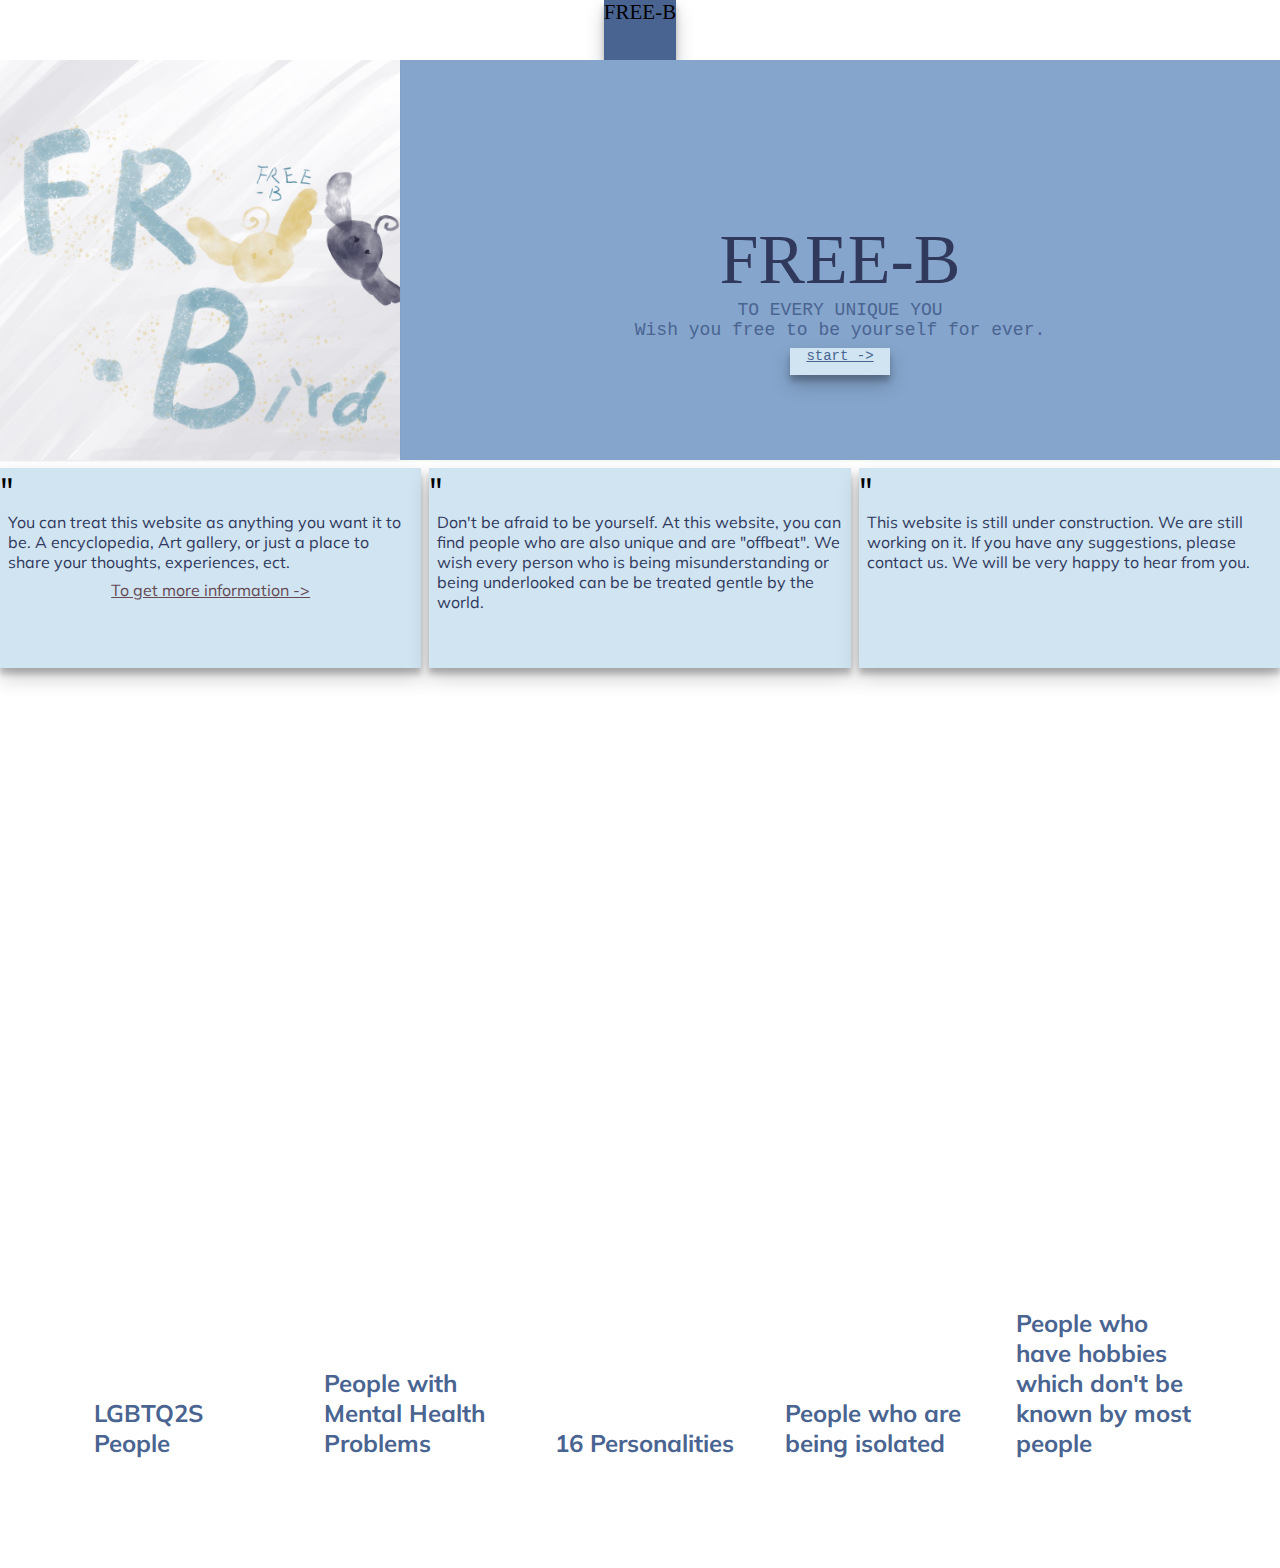
<file: index.html>
<!DOCTYPE html>
<html lang="en">
<head>
    <meta charset="UTF-8">
    <meta http-equiv="X-UA-Compatible" content="IE=edge">
    <meta name="viewport" content="width=device-width, initial-scale=1.0">
    <link rel="stylesheet" href="style-for-index.css" />
    <title>FREE-B</title>
    <style>
        body{
            margin: 0;
            height: auto;
            background-color: white;
        }
        /** {
            border: 1px solid black;
        }*/
        .flex{
            display: flex;
        }
        .shadow {
            box-shadow: rgba(0, 0, 0, 0.19) 0px 10px 20px, rgba(0, 0, 0, 0.23) 0px 6px 6px;
        }
        .shadow35{
            box-shadow: rgba(0, 0, 0, 0.05) 0px 1px 2px 0px;
        }
        .flex1 {
            flex: 1;
        }
        .column {
            flex-direction: column;
        }
        .mg8 {
            margin: 8px;
        }
        .mgr8 {
            margin-right: 8px;
        }
        .mgt8{
            margin-top: 8px;
        }
        .white{
            background-color: #ffffff;
        }
    </style>
</head>
<body class="flex" style="flex-direction: column;">
    <!--头部栏-->
        <div style="height: 60px; background-color: #4a6491; font-family: Fantasy; font-size: 21px;" class="flex column shadow">
           FREE-B
        </div>
    
    <!--main area-->
    <div class="flex1 flex column white">
            <!--海报-->
            <div class="flex shadow35" style="height: 400px; background-color: #85a5cc;">
                <div class="flex column shadow35" style="align-items:start">
                    <img src="FREE-B LOGO 1.JPG" height="400px" alt="">
                </div>
                <!--标题-->
                <div class="flex column flex1" style="align-items: center; margin-top: 160px">
                     <div style="color: #30395c; font-family: Fantasy; font-size: 70px;" class="flex column">
                            FREE-B
                     </div>

                    <div style="color:#4a6491; font-family: Monospace; font-size: 18px;">
                        TO EVERY UNIQUE YOU
                    </div>

                    <div style="color:#4a6491; font-family: Monospace; font-size: 18px;">
                        Wish you free to be yourself for ever.
                    </div>
                    <!--start按钮-->
                    <div style="background-color:#d0e4f2; height: 27px; width: 100px; font-family: cursive ; margin-bottom:80px; color: #30395c; align-items: center;" class="flex column shadow mgt8">
                        <div style="font-family: Monospace; font-size: 14px; align-items:center; color: #4a6491;cursor:pointer" class="flex column">
                            <a href="https://xinran-lu.github.io/FREE-B/start.html" target="_blank" rel="noopener noreferrer" class="flex" style="align-items: center; color:#4a6491; justify-content: center; cursor:pointer">
                                start ->
                            </a>
                        </div>
                    </div>
                </div>
            </div>
    
            <!--功能区function area-->
            <div class="flex column mgt8">
                <!--数据块data bars-->
                <div class="flex">
                    <!--1-->
                    <div style="height: 200px; background-color: #d0e4f2" class="flex1 mgr8 shadow">
                        <div style="font-size: 35px;">
                            "
                        </div>

                        <div style="font-size: 16px; color:#30395c; align-items: center; white-space: normal; margin: 8px; margin-top: 0px" class="flex column">
                            You can treat this website as anything you want it to be. A encyclopedia, Art gallery, or just a place to share your thoughts, experiences, ect.
                        </div>

                        <div style="font-size: 16px; color:#4a6491; align-items: center; white-space: normal; margin: 8px; margin-top: 0px" class="flex column ">
                            <a href="https://xinran-lu.github.io/FREE-B/introduction.html" target="_blank" rel="noopener noreferrer" class="flex" style="align-items: center; color:#654a53; justify-content: center;">
                                To get more information ->
                            </a><!--链接-->
                        </div>
                    </div>

                    <!--2-->
                    <div style="height: 200px; background-color: #d0e4f2" class="flex1 mgr8 shadow">
                        <div style="font-size: 35px;">
                            "
                        </div>

                        <div style="font-size: 16px; color:#30395c; align-items: center; white-space: normal; margin: 8px; margin-top: 0px" class="flex column ">
                            Don't be afraid to be yourself. At this website, you can find people who are also unique and are "offbeat". We wish every person who is being misunderstanding or being underlooked can be be treated gentle by the world.
                        </div>
                        
                    </div>

                    <!--3-->
                    <div style="height: 200px; background-color: #d0e4f2" class="flex1 shadow">
                        <div style="font-size: 35px;">
                            "
                        </div>

                        <div style="font-size: 16px; color:#30395c; align-items: center; white-space: normal; margin: 8px; margin-top: 0px" class="flex column ">
                            This website is still under construction. We are still working on it. If you have any suggestions, please contact us. We will be very happy to hear from you.
                        </div>
                    </div>
                </div>
            </div>


    </div>

    <!--卡片-->
    <div class="container" style="overflow: hidden; justify-content: center; font-family: 'Muli', sans-serif;display: flex;align-items: center;height: 100vh;">
        <div class="panel active" style="background-image: url('https://www.psstworld.com/sites/default/files/field/image/lgbt.jpg_0.png'); color:#4a6491">
          <h3>LGBTQ2S People</h3>
        </div>
        <div class="panel active" style="background-image: url('https://pubmiddleware.mims.com/resource/image/E9AACC8D-C3A3-4393-B7E4-AD2400F7BFA2/OriginalThumbnail/THUMBNAIL_shutterstock_520231363.jpg'); color:#4a6491">
            <h3>People with Mental Health Problems</h3>
        </div>
        <div class="panel active" style="background-image: url('https://raw.githubusercontent.com/DXHeroes/knowledge-base-content/master/files/16personalities.png'); color:#4a6491">
            <h3>16 Personalities</h3>
        </div>
        <div class="panel active" style="background-image: url('https://theblindguide.com/wp-content/uploads/2020/07/rsz_loneliness-680x510.jpg'); color:#4a6491">
            <h3>People who are being isolated</h3>
        </div>
        <div class="panel active" style="background-image: url('https://www.marketing91.com/wp-content/uploads/2020/07/Subculture.jpg'); color:#4a6491">
            <h3>People who have hobbies which don't be known by most people</h3>
        </div>
    </div>

    <script src="scripts-for-index.js"></script>
</body>
</html>
</file>
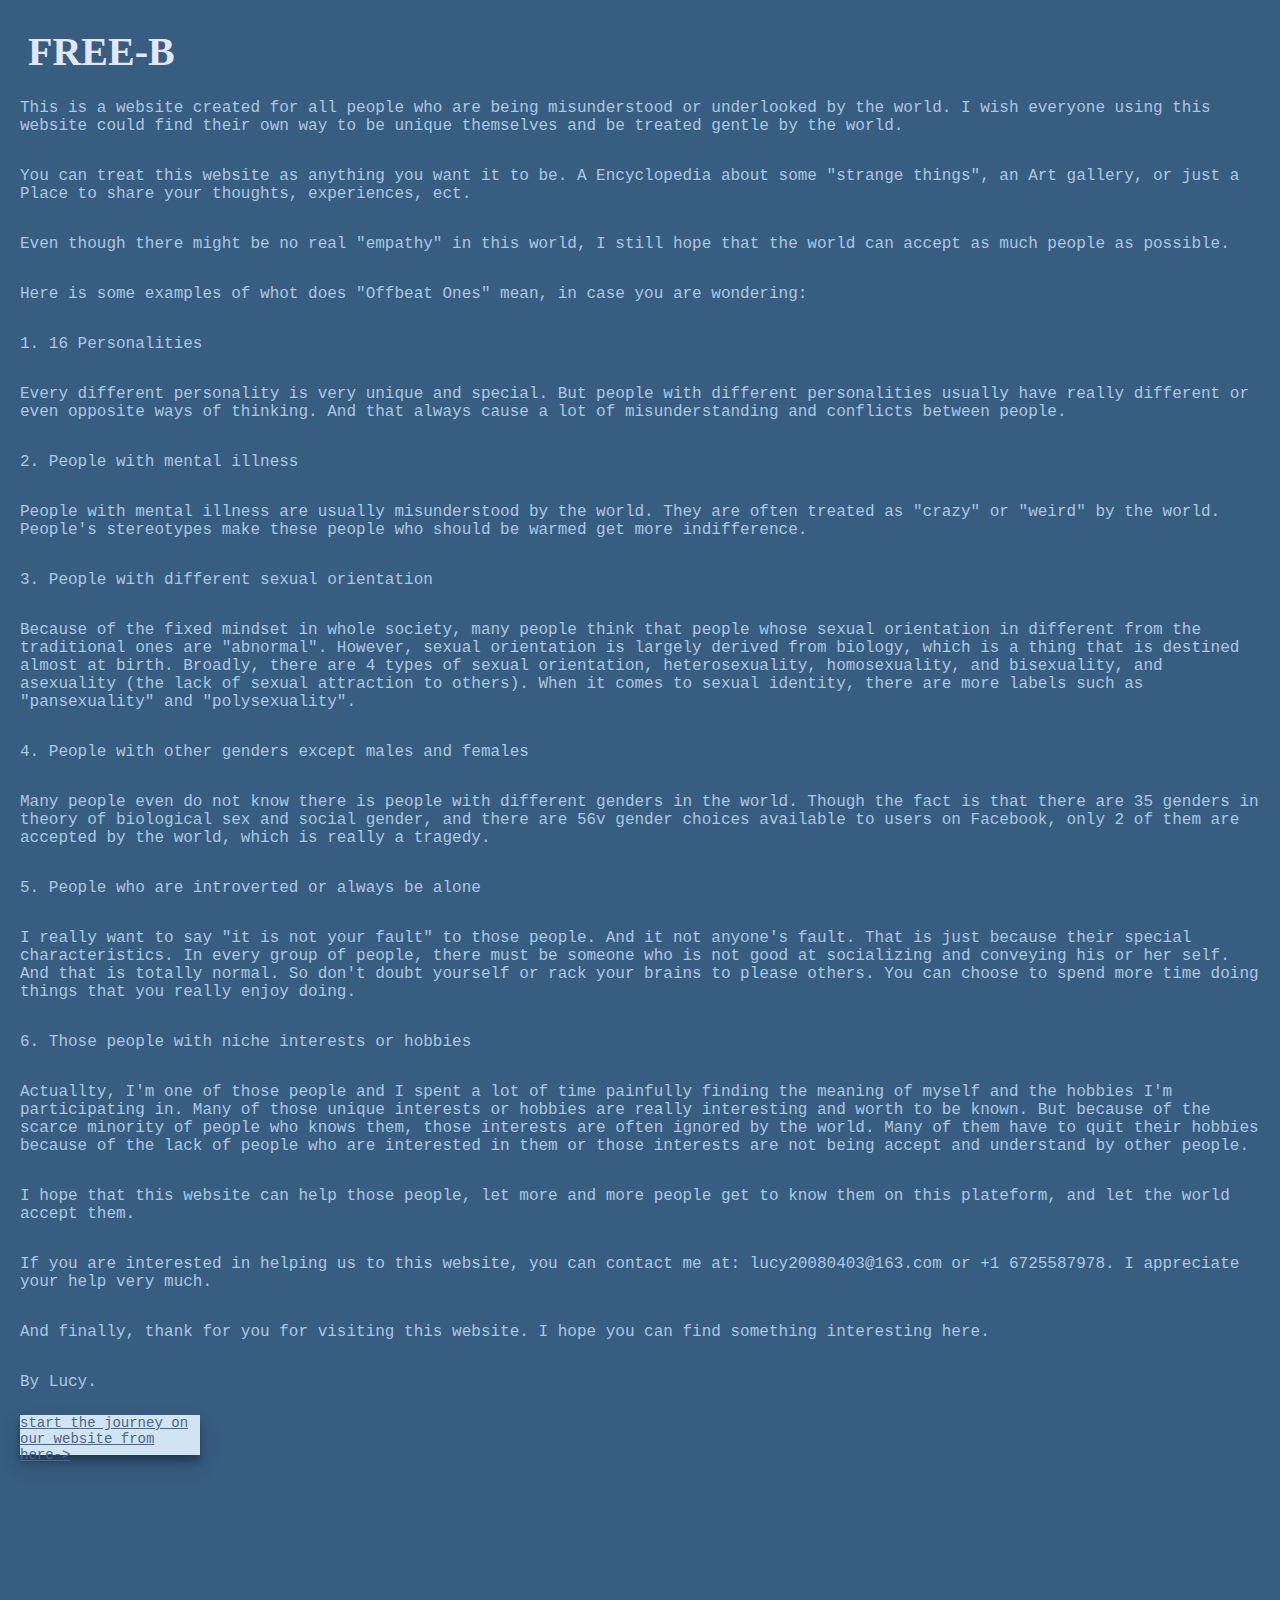
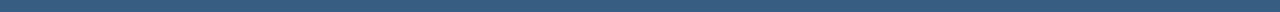
<file: introduction.html>
<!DOCTYPE html>
<html lang="en">
<head>
    <meta charset="UTF-8">
    <meta http-equiv="X-UA-Compatible" content="IE=edge">
    <meta name="viewport" content="width=device-width, initial-scale=1.0">
    <title>FREE-B information</title>
    <style>
         body{
            margin: 20px;
            height: auto;
            background-color: #375d81;
        }
        /** {
            border: 1px solid black;
        }*/
        .flex{
            display: flex;
        }
        .shadow {
            box-shadow: rgba(0, 0, 0, 0.19) 0px 10px 20px, rgba(0, 0, 0, 0.23) 0px 6px 6px;
        }
        .shadow35{
            box-shadow: rgba(0, 0, 0, 0.05) 0px 1px 2px 0px;
        }
        .flex1 {
            flex: 1;
        }
        .column {
            flex-direction: column;
        }
        .mg8 {
            margin: 8px;
        }
        .mgr8 {
            margin-right: 8px;
        }
        .mgt8{
            margin-top: 8px;
        }
        .purple{
            background-color: #e1e6fa;
        }
        .text-color{
            color: #abc8e2
        }
    </style>
</head>
<body class="flex column">
    <h3 style="color: #e1e6fa; font-family: Fantasy; font-size: 40px; align-items: left;" class="mg8">
        FREE-B
    </h3>

    <p style="color: #abc8e2; font-family: Monospace; font-size: 16px; align-items:center">
        This is a website created for all people who are being misunderstood or underlooked by the world. 
        I wish everyone using this website could find their own way to be unique themselves and be treated gentle by the world.
    </p>

    <p style="color: #abc8e2; font-family: Monospace; font-size: 16px; align-items:center">
        You can treat this website as anything you want it to be. A Encyclopedia about some "strange things", an Art gallery, or just a Place to share your thoughts, experiences, ect.
    </p>

    <p style="color: #abc8e2; font-family: Monospace; font-size: 16px; align-items:center">
       Even though there might be no real "empathy" in this world, I still hope that the world can accept as much people as possible.
    </p>

    <p style="color: #abc8e2; font-family: Monospace; font-size: 16px; align-items:center">
        Here is some examples of whot does "Offbeat Ones" mean, in case you are wondering:
    </p>
    <p style="color: #abc8e2; font-family: Monospace; font-size: 16px; align-items:center">
        1. 16 Personalities
    </p>
    <p style="color: #abc8e2; font-family: Monospace; font-size: 16px; align-items:center">
        Every different personality is very unique and special. But people with different personalities usually have really different or even opposite ways of thinking. And that always cause a lot of misunderstanding and conflicts between people.
    </p>
    <p style="color: #abc8e2; font-family: Monospace; font-size: 16px; align-items:center">
        2. People with mental illness
    </p>
    <p style="color: #abc8e2; font-family: Monospace; font-size: 16px; align-items:center">
        People with mental illness are usually misunderstood by the world. They are often treated as "crazy" or "weird" by the world. People's stereotypes make these people who should be warmed get more indifference.
    </p>
    <p style="color: #abc8e2; font-family: Monospace; font-size: 16px; align-items:center">
        3. People with different sexual orientation
    </p>
    <p style="color: #abc8e2; font-family: Monospace; font-size: 16px; align-items:center">
        Because of the fixed mindset in whole society, many people think that people whose sexual orientation in different from the traditional ones are "abnormal". However, sexual orientation is largely derived from biology, which is a thing that is destined almost at birth. 
        Broadly, there are 4 types of sexual orientation, heterosexuality, homosexuality, and bisexuality, and asexuality (the lack of sexual attraction to others).
        When it comes to sexual identity, there are more labels such as "pansexuality" and "polysexuality".
    </p>
    <p style="color: #abc8e2; font-family: Monospace; font-size: 16px; align-items:center">
        4. People with other genders except males and females
    </p>
    <p style="color: #abc8e2; font-family: Monospace; font-size: 16px; align-items:center">
        Many people even do not know there is people with different genders in the world. Though the fact is that there are 35 genders in theory of biological sex and social gender, and there are 56v gender choices available to users on Facebook, only 2 of them are accepted by the world, which is really a tragedy.
    </p>
    <p style="color: #abc8e2; font-family: Monospace; font-size: 16px; align-items:center">
        5. People who are introverted or always be alone
    </p>
    <p style="color: #abc8e2; font-family: Monospace; font-size: 16px; align-items:center">
       I really want to say "it is not your fault" to those people. And it not anyone's fault. That is just because their special characteristics. In every group of people, there must be someone who is not good at socializing and conveying his or her self. And that is totally normal. So don't doubt yourself or rack your brains to please others. You can choose to spend more time doing things that you really enjoy doing.
    </p>
    <p style="color: #abc8e2; font-family: Monospace; font-size: 16px; align-items:center">
        6. Those people with niche interests or hobbies
    </p>
    <p style="color: #abc8e2; font-family: Monospace; font-size: 16px; align-items:center">
        Actuallty, I'm one of those people and I spent a lot of time painfully finding the meaning of myself and the hobbies I'm participating in. Many of those unique interests or hobbies are really interesting and worth to be known. 
        But because of the scarce minority of people who knows them, those interests are often ignored by the world. Many of them have to quit their hobbies because of the lack of people who are interested in them or those interests are not being accept and understand by other people.
    </p>

    <p style="color: #abc8e2; font-family: Monospace; font-size: 16px; align-items:center">
        I hope that this website can help those people, let more and more people get to know them on this plateform, and let the world accept them. 
    </p>


    <p style="color: #abc8e2; font-family: Monospace; font-size: 16px; align-items:center">
        If you are interested in helping us to this website, you can contact me at: lucy20080403@163.com  or  +1 6725587978. I appreciate your help very much.
    </p>
    <p style="color: #abc8e2; font-family: Monospace; font-size: 16px; align-items:center">
        And finally, thank for you for visiting this website. I hope you can find something interesting here.
    </p>
    <p style="color: #abc8e2; font-family: Monospace; font-size: 16px; align-items:self-end">
        By Lucy.
    </p>
    
    <!--start按钮-->
    <div style="background-color:#d0e4f2; height: 40px; width: 180px; font-family: cursive ; margin-bottom:80px; color: #30395c; align-items: center;" class="flex column shadow mgt8">
        <div style="font-family: Monospace; font-size: 14px; align-items:center; color: #4a6491" class="flex column">
            <a href="https://xinran-lu.github.io/FREE-B/" target="_blank" rel="noopener noreferrer" class="flex column" style="align-items: center; color:#4a6491; align-items:center">
                start the journey on our website from here->
            </a>
        </div>
    </div>
</body>
</html>
</file>
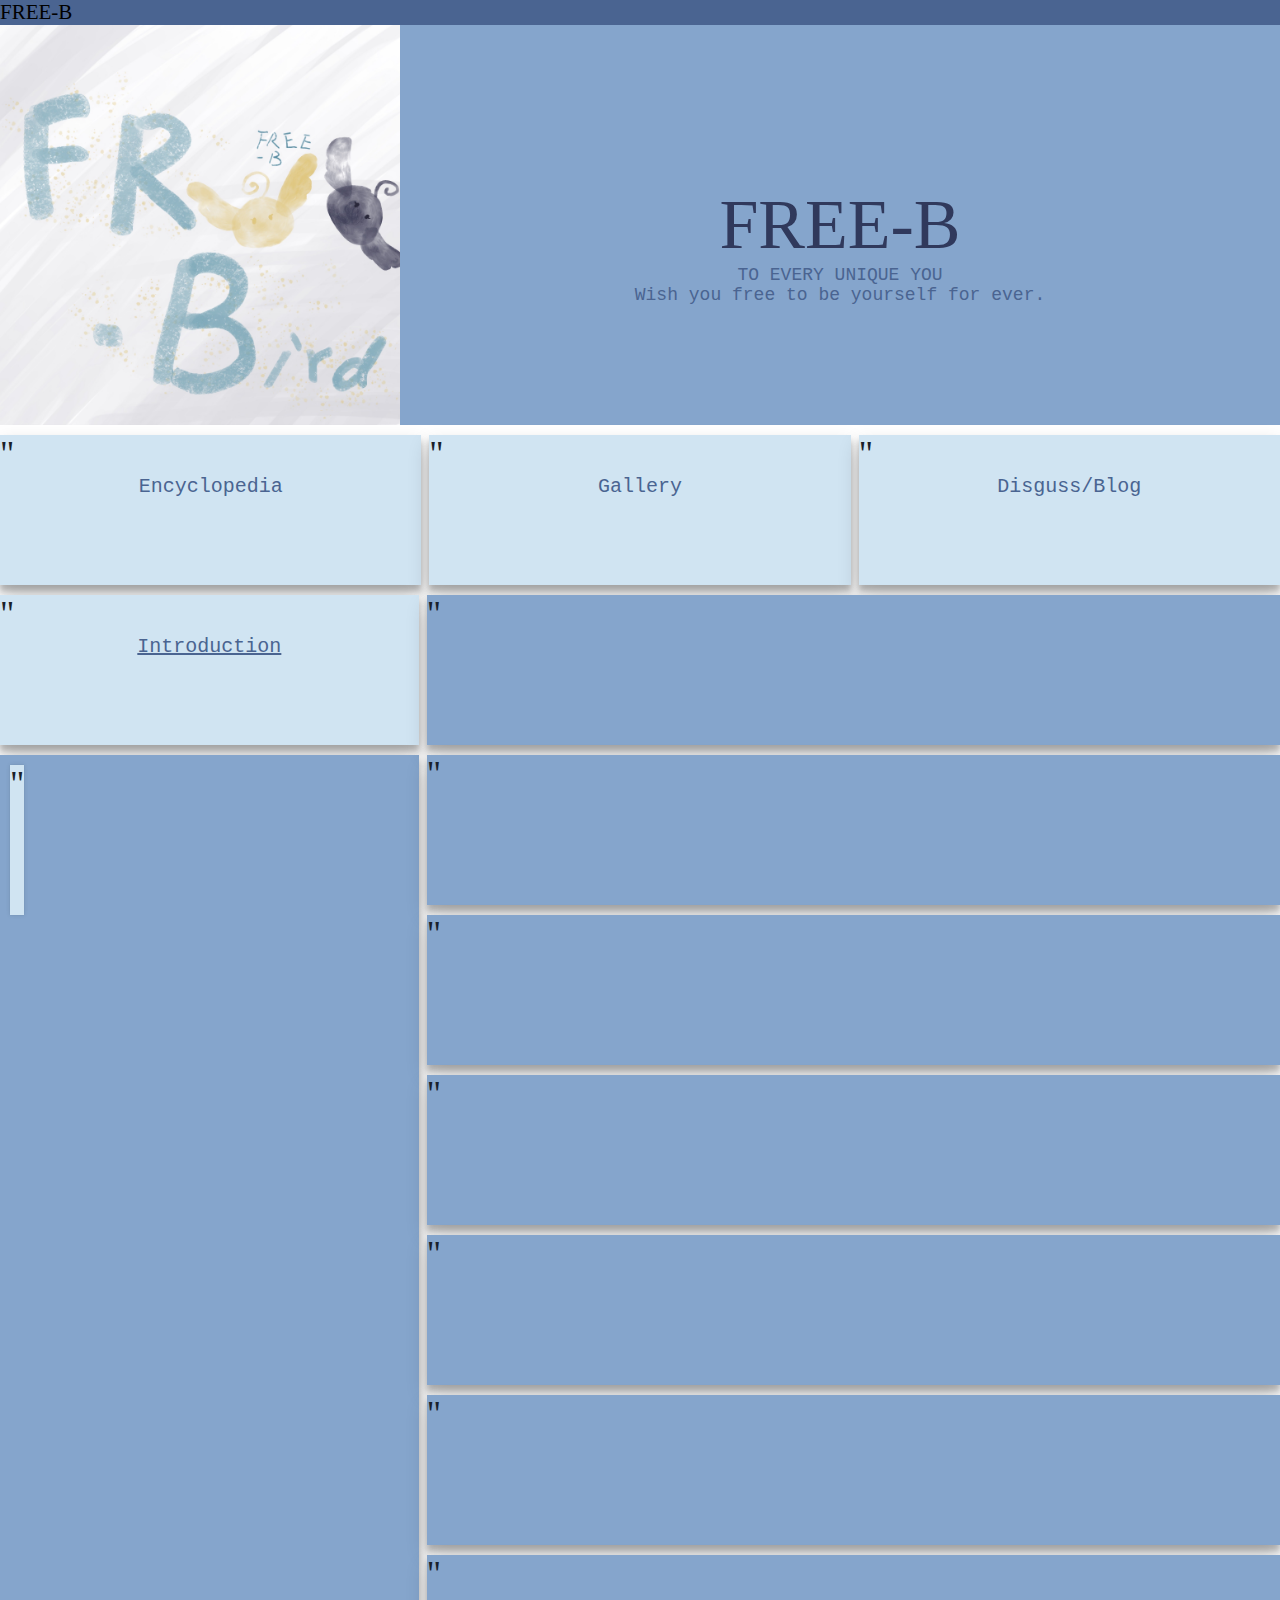
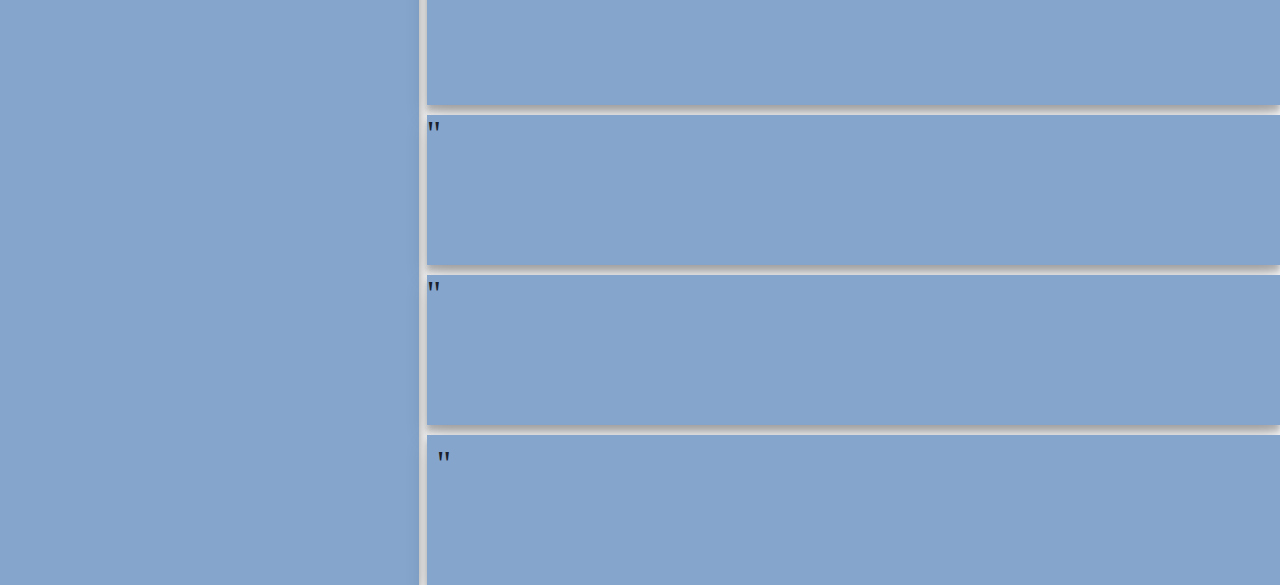
<file: start.html>
<!DOCTYPE html>
<html lang="en">
<head>
    <meta charset="UTF-8">
    <meta http-equiv="X-UA-Compatible" content="IE=edge">
    <meta name="viewport" content="width=device-width, initial-scale=1.0">
    <title>Start</title>
    <style>
        body {
            margin: 0;
            height: 100vh;
            background-color: #eee;
        }
        /** {
            border: 1px solid black;
        }*/
        .shadow {
            box-shadow: rgba(0, 0, 0, 0.19) 0px 10px 20px, rgba(0, 0, 0, 0.23) 0px 6px 6px;
        }
        .shadow2 {
            box-shadow: rgba(0, 0, 0, 0.05) 0px 1px 2px 0px;
        }
        .shadow42{
            box-shadow: rgba(0, 0, 0, 0.1) 0px 0px 5px 0px, rgba(0, 0, 0, 0.1) 0px 0px 1px 0px;
        }
        .flex{
            display: flex;
        }
        .white{
            background-color: white;
        }
        .flex1{
            flex: 1;
        }
        .column{
            flex-direction: column;
        }
        .mg8 {
            margin: 10px;
        }
        .mgr8 {
            margin-right: 8px;
        }
        .mgt8{
            margin-top: 10px;
        }
        .mgl8{
            margin-left: 10px;
        }
        .mg8 {
            margin: 10px;
        }
        .mgr10 {
            margin-right: 10px;
        }
        .mgt10{
            margin-top: 10px;
        }
        .mgl10{
            margin-left: 10px;
        }
        
    </style>
</head>
<body class="flex column">
    <!--头部栏+海报区-->
   <!--头部栏-->
   <div style="height: 60px; background-color: #4a6491; font-family: Fantasy; font-size: 21px;" class="flex column shadow">
    FREE-B
    </div>

    <!--main area-->
    <div class="flex1 flex column white">
        <!--海报-->
        <div class="flex shadow35" style="height: 400px; background-color: #85a5cc;">
            <div class="flex column shadow35" style="align-items:start">
                <img src="FREE-B LOGO 1.JPG" height="400px" alt="">
             </div>
             <!--标题-->
            <div class="flex column flex1" style="align-items: center; margin-top: 160px">
                <div style="color: #30395c; font-family: Fantasy; font-size: 70px;" class="flex column">
                     FREE-B
                </div>

                <div style="color:#4a6491; font-family: Monospace; font-size: 18px;">
                    TO EVERY UNIQUE YOU
                 </div>

                <div style="color:#4a6491; font-family: Monospace; font-size: 18px;">
                     Wish you free to be yourself for ever.
                 </div>
                
         </div>
     </div>

    <!--main area-->
    <div class="felx1 flex column">
        <!--横向悬浮导航-->
        <div class="flex mgt8">
            <!--data boxes-->
            <div style="height: 150px; background-color: #d0e4f2" class="flex1 mgr8 shadow">
                <div style="font-family: Fantasy; font-size: 35px; color: #1a1f2b" class="flex column">
                    "
                </div>
                <div style="font-family: Monospace; font-size: 20px; align-items:center; color: #4a6491" class="flex column">
                    Encyclopedia
                </div>
            </div>
            <div style="height: 150px; background-color: #d0e4f2" class="flex1 mgr8 shadow">
                <div style="font-family: Fantasy; font-size: 35px; color: #1a1f2b" class="flex column">
                    "
                </div>
                <div style="font-family: Monospace; font-size: 20px; align-items:center; color: #4a6491" class="flex column">
                    Gallery
                </div>
            </div>
            <div style="height: 150px; background-color: #d0e4f2" class="flex1 shadow">
                <div style="font-family: Fantasy; font-size: 35px; color: #1a1f2b" class="flex column">
                    "
                </div>
                <div style="font-family: Monospace; font-size: 20px; align-items:center; color: #4a6491" class="flex column">
                    Disguss/Blog
                </div>
            </div>
        </div>

        <!--信息区-->
        <div class="flex1 flex">
            <!--竖栏-->
            <div class="flex flex1 column">
                <!--introduction-->
                <div style="height: 150px; background-color:#d0e4f2" class="flex mgr8 mgt8 shadow column">
                    <div style="font-family: Fantasy; font-size: 35px; color: #1a1f2b" class="flex column">
                        "
                    </div>
                    <div style="font-family: Monospace; font-size: 20px; align-items:center; color: #4a6491" class="flex column">
                        <a href="https://xinran-lu.github.io/FREE-B/introduction.html" target="_blank" rel="noopener noreferrer" class="flex" style="align-items: center; color:#4a6491; justify-content: center; cursor:pointer">
                            Introduction
                        </a>
                    </div>
                </div>
                <!--Announcement-->
                <div style="height:1000px;background-color:#85a5cc; flex-direction:row" class=" flex flex1 mgr8 mgt8 shadow">
                    <!--boxes-->
                    <div style="height: 150px; background-color:#d0e4f2" class="flex mg8 shadow42">
                        <div style="font-family: Fantasy; font-size: 35px; color: #1a1f2b" class="flex column">
                            "
                        </div>
                    </div>
                </div>
            </div>
            
            <!--横栏-->
            <div class="flex1 flex column" style="flex: 2">
                <div style="height: 150px; background-color:#85a5cc" class="flex  mgt8 shadow">
                    <div style="font-family: Fantasy; font-size: 35px; color: #1a1f2b" class="flex column">
                        "
                    </div>
                    <div>
                        <div style="font-family: Monospace; font-size: 20px; align-items:center; color: #4a6491" class="flex column">
                            
                        </div>
                    </div>
                </div>
                
                <div style="height: 150px; background-color:#85a5cc" class="flex mgt8 shadow">
                    <div style="font-family: Fantasy; font-size: 35px; color: #1a1f2b" class="flex column">
                        "
                    </div>
                </div>
                
                <div style="height: 150px; background-color:#85a5cc" class="flex mgt8 shadow">
                    <div style="font-family: Fantasy; font-size: 35px; color: #1a1f2b" class="flex column">
                        "
                    </div>
                </div>
                
                <div style="height: 150px; background-color:#85a5cc" class="flex mgt8 shadow">
                    <div style="font-family: Fantasy; font-size: 35px; color: #1a1f2b" class="flex column">
                        "
                    </div>
                </div>
                
                <div style="height: 150px; background-color:#85a5cc" class="flex mgt8 shadow">
                    <div style="font-family: Fantasy; font-size: 35px; color: #1a1f2b" class="flex column">
                        "
                    </div>
                </div>
                
                <div style="height: 150px; background-color:#85a5cc" class="flex mgt8 shadow">
                    <div style="font-family: Fantasy; font-size: 35px; color: #1a1f2b" class="flex column">
                        "
                    </div>
                </div>

                <div style="height: 150px; background-color:#85a5cc" class="flex mgt8 shadow">
                    <div style="font-family: Fantasy; font-size: 35px; color: #1a1f2b" class="flex column">
                        "
                    </div>
                </div>

                <div style="height: 150px; background-color:#85a5cc" class="flex mgt8 shadow">
                    <div style="font-family: Fantasy; font-size: 35px; color: #1a1f2b" class="flex column">
                        "
                    </div>
                </div>

                <div style="height: 150px; background-color:#85a5cc" class="flex mgt8 shadow">
                    <div style="font-family: Fantasy; font-size: 35px; color: #1a1f2b" class="flex column">
                        "
                    </div>
                </div>

                <div style="height: 150px; background-color:#85a5cc" class="flex mgt8 shadow">
                    <div style="font-family: Fantasy; font-size: 35px; color: #1a1f2b" class="flex column mgt10 mgl10">
                        "
                    </div>
                </div>
            </div>

        </div>
    </div>


</body>
</html>
</file>
<file: style-for-index.css>
@import url('https://fonts.googleapis.com/css?family=Muli&display=swap');

* {
  box-sizing: border-box;
}

body {
  font-family: 'Muli', sans-serif;
  display: flex;
  align-items: center;
  justify-content: center;
  height: 100vh;
  overflow: hidden;
  margin: 0;
}

.container {
  display: flex;
  width: 90vw;
}

.panel {
  background-size: cover;
  background-position: center;
  background-repeat: no-repeat;
  height: 80vh;
  border-radius: 50px;
  color: #fff;
  cursor: pointer;
  flex: 0.5;
  margin: 10px;
  position: relative;
  transition: all 700ms ease-in;/*相比下面的兼容所有浏览器*/
  -webkit-transition: all 700ms ease-in;
}

.panel h3 {
  font-size: 24px;
  position: absolute;
  bottom: 20px;
  left: 20px;
  margin: 0;
  opacity: 0;
}

.panel.active {
  flex: 5;
}

.panel.active h3 {
  opacity: 1;
  transition: opacity 0.3s ease-in 0.4s;
}

@media (max-width: 480px) {
  .container {
    width: 100vw;
  }

  .panel:nth-of-type(4),
  .panel:nth-of-type(5) {
    display: none;
  }
}
</file>
